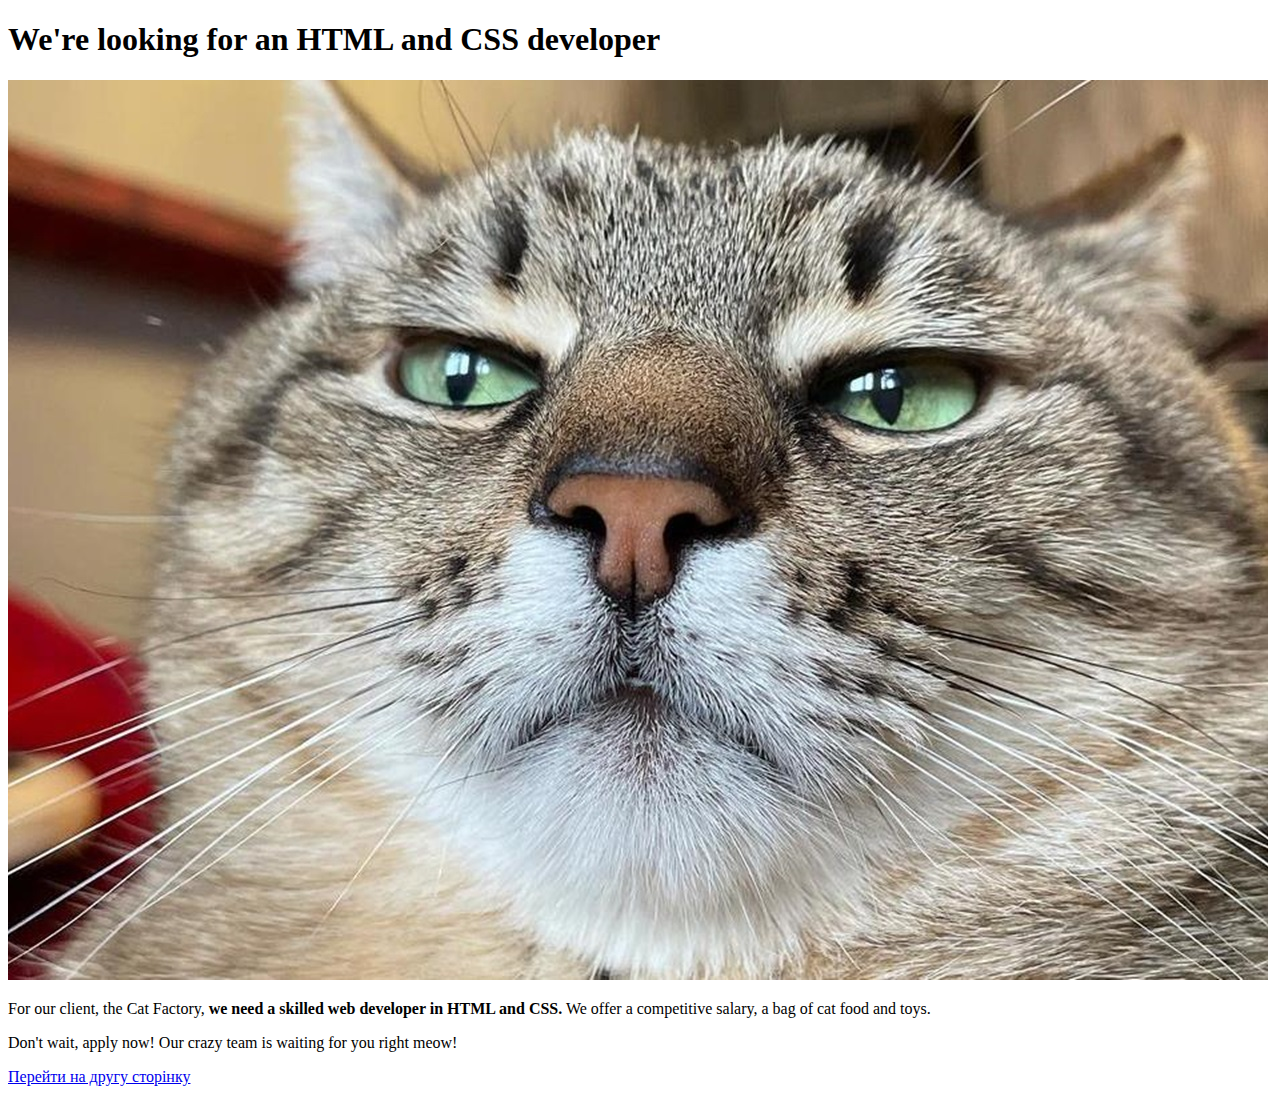
<file: index.html>
<!DOCTYPE html>
<html lang="en">
<head>
    <meta charset="UTF-8">
    <meta name="viewport" content="width=device-width, initial-scale=1.0">
    <title>lr3</title>
</head>
<body>
    <div class="container">
        <h1>We're looking for an HTML and CSS developer</h1>
        <img src="img/cat.jpg" alt="cat meow">
        <p>For our client, the Cat Factory, <strong>we need a skilled web developer in HTML and CSS.</strong> We offer a competitive salary, a bag of cat food and toys.</p>
        <p>Don't wait, apply now! Our crazy team is waiting for you right meow!</p>
        <a href="indextwo.html">Перейти на другу сторінку</a>
    </div>
</body>

</html>
</file>
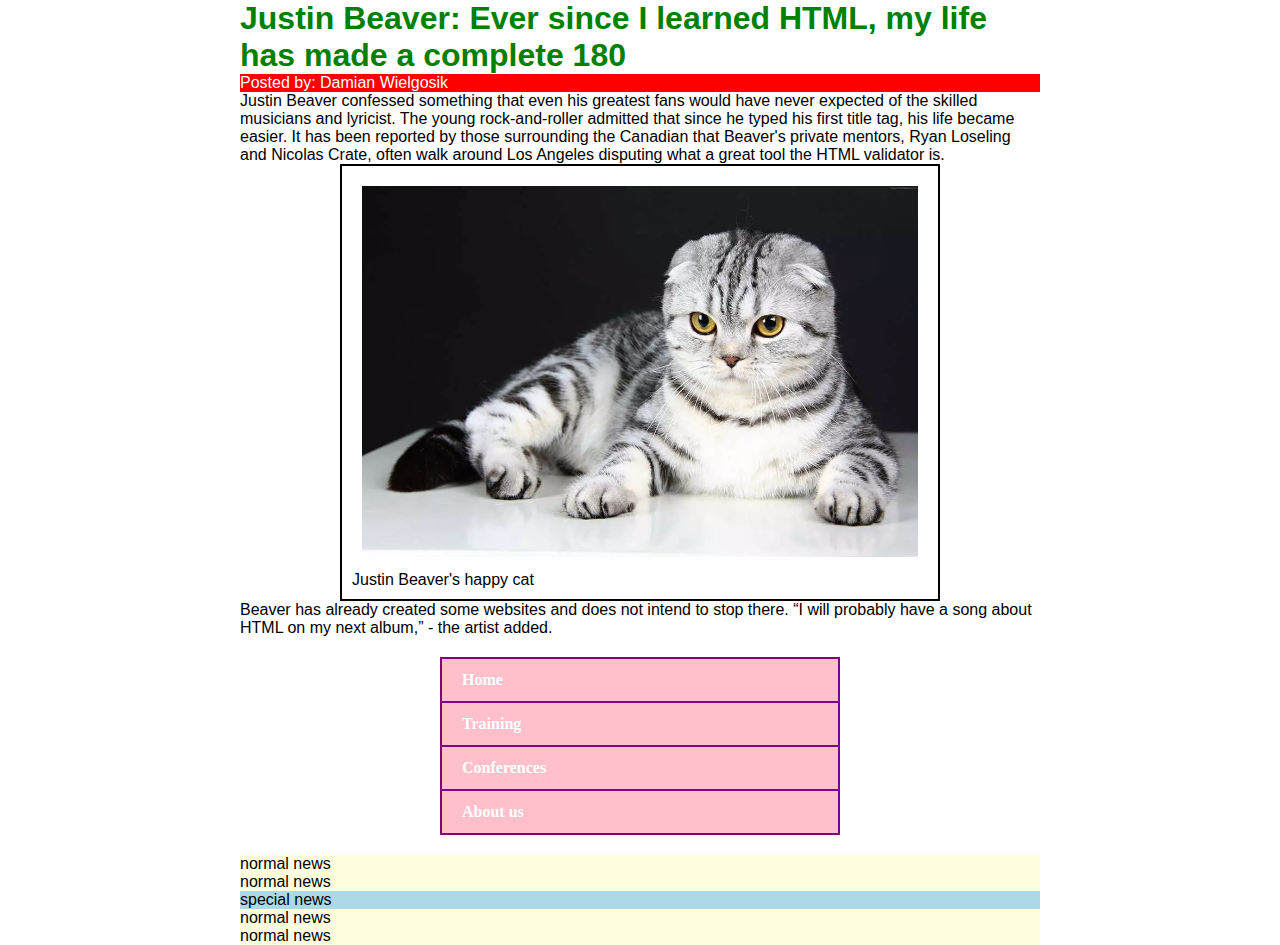
<file: indextwo.html>
<!DOCTYPE html>
<html lang="en">
<head>
    <meta charset="UTF-8">
    <meta name="viewport" content="width=device-width, initial-scale=1.0">
    <link rel="stylesheet" href="css/style.css">
    <title>lr3 part 2</title>
</head>
<body>
    <div class="container">
        <article>
            <header>
                <h1>Justin Beaver: Ever since I learned HTML, my life has made a complete 180</h1>
                <p>Posted by: Damian Wielgosik</p>
            </header>
            <p>Justin Beaver confessed something that even his greatest fans would have never expected of the skilled musicians and lyricist. The young rock-and-roller admitted that since he typed his first title tag, his life became easier. It has been reported by those surrounding the Canadian that Beaver's private mentors, Ryan Loseling and Nicolas Crate, often walk around Los Angeles disputing what a great tool the HTML validator is.</p>
            <figure>
                <img src="img/happycat.webp" alt="happy cat">
                <figcaption>Justin Beaver's happy cat</figcaption>
            </figure>
            <p>Beaver has already created some websites and does not intend to stop there. <q>I will probably have a song about HTML on my next album,</q> - the artist added.</p>
        </article>
        <nav>
            <ul class="sitenav">
                <li class="sitenavitem"><a href="index.html">Home</a></li>
                <li class="sitenavitem"><a href="training.html">Training</a></li>
                <li class="sitenavitem"><a href="conferences.html">Conferences</a></li>
                <li class="sitenavitem"><a href="about.html">About us</a></li>
            </ul>
        </nav>
        <article class="normal-news"><p>normal news</p></article>
        <article class="normal-news"><p>normal news</p></article>
        <article class="main-news"><p>special news</p></article>
        <article class="normal-news"><p>normal news</p></article>
        <article class="normal-news"><p>normal news</p></article>
    </div>
</body>
</html>
</file>
<file: css/style.css>
* {
    margin: 0;
    padding: 0;
    box-sizing: border-box;
}
article {
    font-family: Verdana, sans-serif;
    width: 800px;
    margin: 0 auto;
}
h1 {
    color: green;
}
header p {
    background-color: red;
    color: white;
}
figure {
    border: 2px solid black;
    padding: 10px;
    width: 600px;
    margin: 0 auto;
}
figure img {
    width: 100%;
    height: auto;
    padding: 10px;
}

nav {
    width: 400px;
    margin: 20px auto;
    border-top: 2px solid purple; 
    border-left: 2px solid purple;
    border-right: 2px solid purple;  
}
nav ul {
  list-style: none;       
  margin: 0;
  padding: 0;
}

nav li {
  border-bottom: 2px solid purple; 
}
nav a {
  display: block;         
  padding: 12px 20px;     
  background-color: pink; 
  color: white;           
  text-decoration: none; 
  font-weight: bold;      
}
nav a:hover {
  background-color: hotpink; 
}
.main-news {
  background-color: LightBlue;
}

.normal-news {
  background-color: LightYellow;
}

.site-nav {
  background-color: PaleVioletRed;
  list-style: none;
  padding: 0;
  width: 200px;
  border: 1px solid MediumVioletRed;
}

.site-nav .site-nav-item {
  border-bottom: 1px solid MediumVioletRed;
  padding: 5px;
}

.site-nav .site-nav-item:last-child {
  border-bottom: none;
}

.site-nav .site-nav-item a {
  color: white;
  text-decoration: none;
}

.site-nav .site-nav-item a:hover {
  text-decoration: underline;
}
</file>
